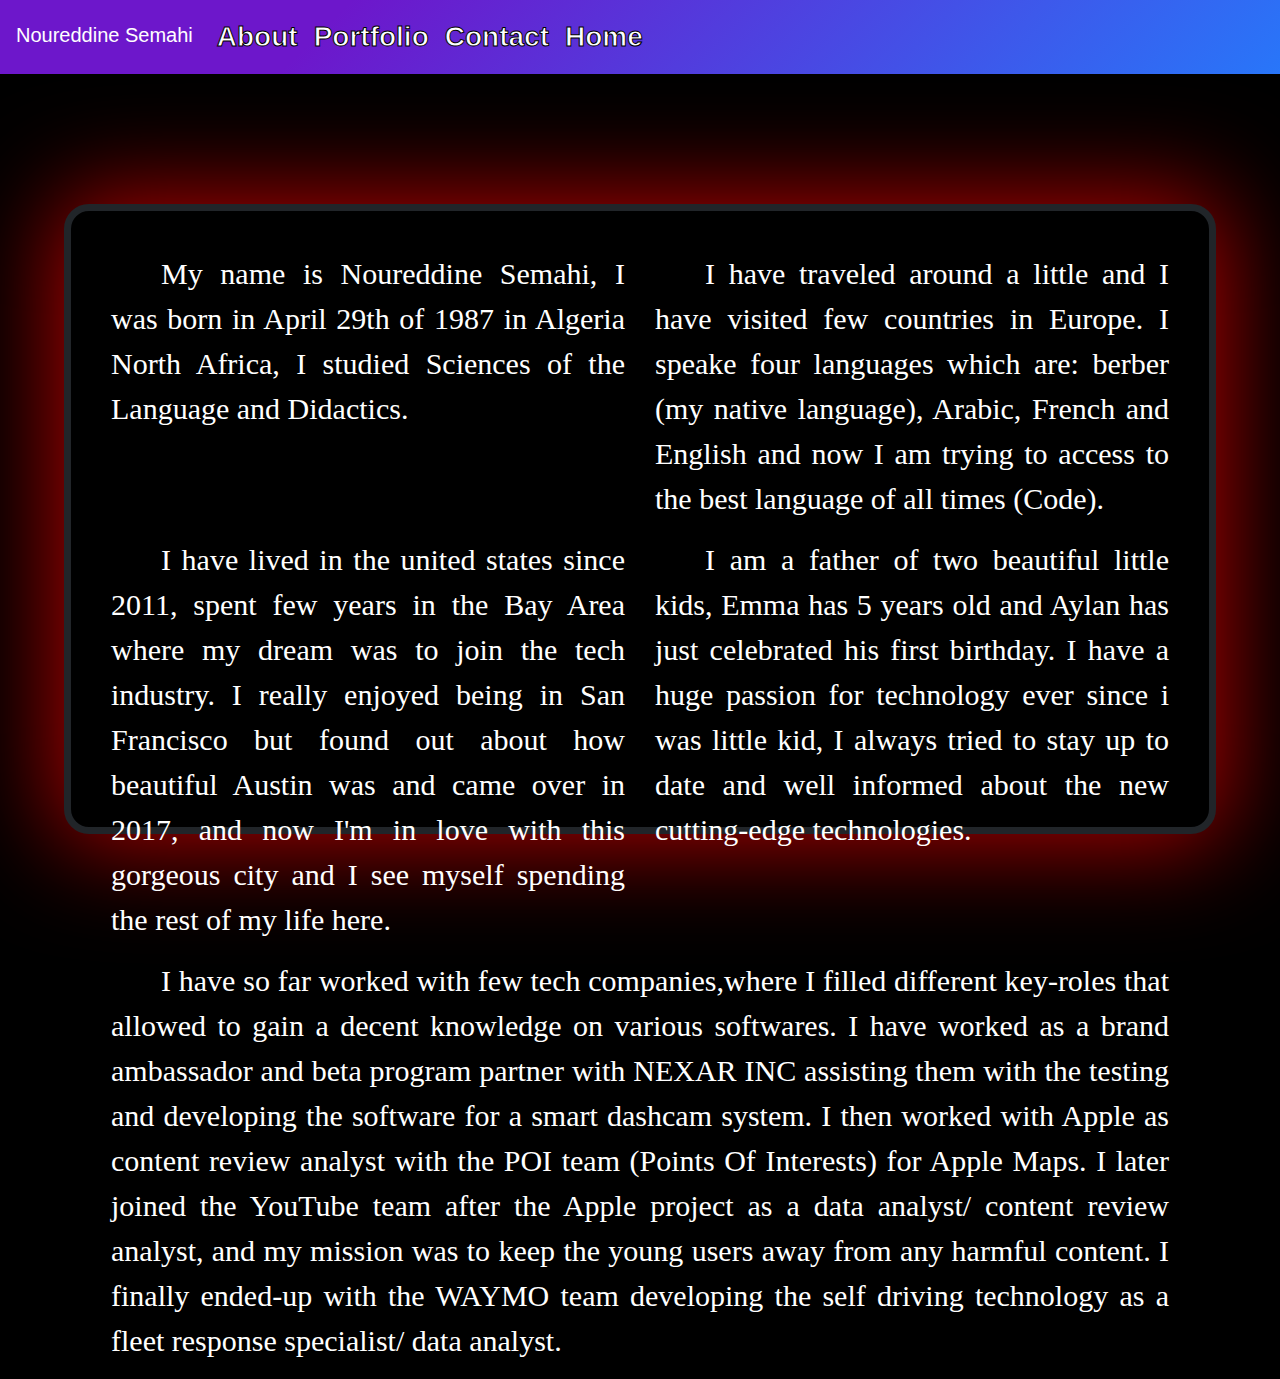
<file: aboutme.html>
<!DOCTYPE html>
<html>
	<head>
        <title>About me</title>
        <link rel="stylesheet" href="https://maxcdn.bootstrapcdn.com/bootstrap/4.0.0/css/bootstrap.min.css">
		<link href="assets/css/aboutme.css" rel="stylesheet" type="text/css">
	</head>
	<body>
        
        <nav class="navbar navbar-expand-lg navbar-dark bg-dark">
            <span class="navbar-brand mb-1 h1">Noureddine Semahi</span>
            <button class="navbar-toggler" type="button" data-toggle="collapse" data-target="#navbarSupportedContent"
              aria-controls="navbarSupportedContent" aria-expanded="false" aria-label="Toggle navigation">
              <span class="navbar-toggler-icon"></span>
            </button>
            <div class="collapse navbar-collapse" id="navbarSupportedContent">
              <ul class="nav navbar-nav navbar-right">
                <li class="nav-item">
                  <a class="nav-link" href="aboutme.html">About</a>
                </li>
                <li class="nav-item">
                  <a class="nav-link" href="#">Portfolio</a>
                </li>
                <li class="nav-item">
                  <a class="nav-link" href="contact.html">Contact</a>
                <li class="nav-item">
                  <a class="nav-link" href="index.html">Home</a>
                </li>
              </ul>
            </div>
        </nav>

        <header><b>ABOUT ME</b></header>

		<div class="content">
            <div class="row">
                <div class="col-md-6">
                    <p>My name is Noureddine Semahi, I was born in April 29th of 1987 in Algeria North Africa, I studied Sciences of the Language and Didactics.	
                    </p>
                </div>
                <div class="col-md-6">
                    <p> I have traveled around a little and I have visited few countries in Europe. I speake four languages which are: berber (my native language), Arabic, French and English and now I am trying to access to the best language of all times (Code).
                    </p>
                </div>
            </div>

            <div class="row">
                <div class="col-md-6">
                    <p>I have lived in the united states since 2011, spent few years in the Bay Area where my dream was to join the tech industry. I really enjoyed being in San Francisco but found out about how beautiful Austin was and came over in 2017, and now I'm in love with this gorgeous city and I see myself spending the rest of my life here.
                    </p>
                </div>
                <div class="col-md-6">
                    <p>I am a father of two beautiful little kids, Emma has 5 years old and Aylan has just celebrated his first birthday.
                        I have a huge passion for technology ever since i was little kid, I always tried to stay up to date and well informed about the new cutting-edge technologies.
                    </p>
                </div>
            </div>

            <div class="row">
                <div class="col-md-12">
                    <p>I have so far worked with few tech companies,where I filled different key-roles that allowed to gain a decent knowledge on various softwares.
                        I have worked as a brand ambassador and beta program partner with NEXAR INC assisting them with the testing and developing the software for a smart dashcam system. I then worked with Apple as content review analyst with the POI team (Points Of Interests) for Apple Maps. I later joined the YouTube team after the Apple project as a data analyst/ content review analyst, and my mission was to keep the young users away from any harmful content.
                        I finally ended-up with the WAYMO team developing the self driving technology as a fleet response specialist/ data analyst.
                    </p>
                </div>
                
            </div>
        </div>
        
	</body>
	</html>
</file>
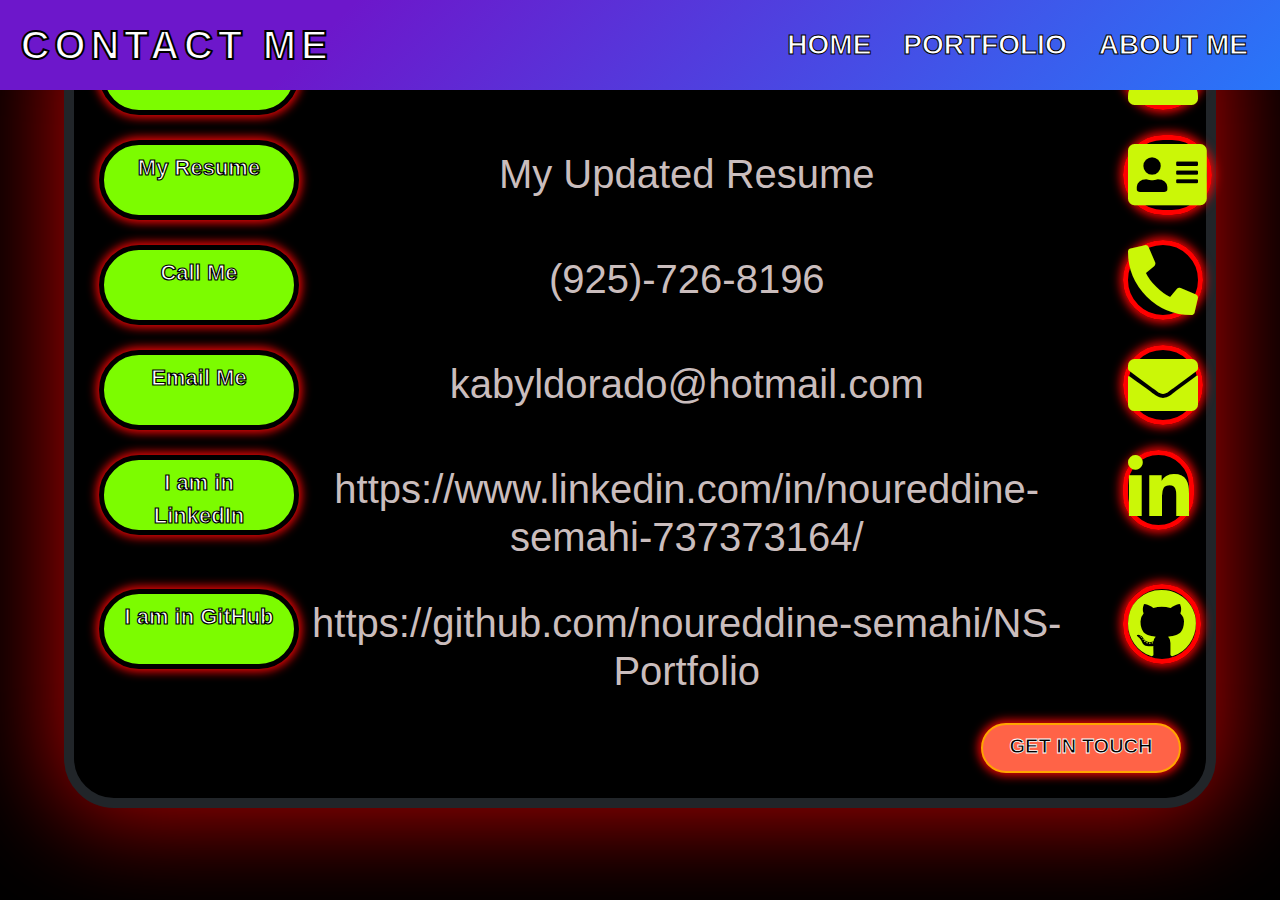
<file: contact.html>
<!DOCTYPE html>
<html lang="en-us">

<head>

  <meta charset="UTF-8">
  <meta name="viewport" content="width=device-width, initial-scale=1">

  <title>NS Portfolio</title>

  <!--bootstrap css file-->

  <link rel="stylesheet" href="https://cdnjs.cloudflare.com/ajax/libs/twitter-bootstrap/4.5.0/css/bootstrap.min.css">
  <!--custom css file-->
  <link href="assets/css/contactinfo.css" rel="stylesheet" type="text/css">
  <!--font awesome icons-->
  <link href="assets/css/fontawesome-free-5.13.1-web/css/all.min.css" rel="stylesheet">
  <!--google fonts-->
  <link href="https://fonts.googleapis.com/css2?family=Londrina+Sketch&display=swap" rel="stylesheet">
</head>

<body>

  <!--====================Start Navbar area======================-->
    <nav class="navbar">
        <div class="brand-title">CONTACT ME</div>
            <a href="#" class="toggle-button">
            <span class="bar"></span>
            <span class="bar"></span>
            <span class="bar"></span>
            </a>
        <div class="navbar-links">
            <ul>
                <li>
                    <a href="index.html">HOME</a>
                </li>
                <li>
                    <a href="portfolio.html">PORTFOLIO</a>
                </li>
                <li>
                    <a href="aboutme.html">ABOUT ME</a>
                </li>
            </ul>
        </div>
    </nav>

    <!--====================End Header Area======================-->

    <!--====================start content Area======================-->
    
	<div class="content">

        <div class="row">
            <div class="col-md-2">
                <a type="button" class="btn" href="here-i-am.html">Here I Am</a>
            </div>
            <div class="col-md-9">
                <h2>Noureddine Semahi</h2>
            </div>
            <div class="col-md-1">
                <i class="fas fa-user-alt"></i>
            </div>    
        </div>

        <div class="row">
            <div class="col-md-2">
                <a type="button" class="btn" href="https://drive.google.com/file/d/1CtQgd4s2RXfmQXgLi8mEguKk21gusIGr/view?usp=sharing">My Resume</a>
            </div>
            <div class="col-md-9">
                <h2>My Updated Resume</h2>
            </div>
            <div class="col-md-1">
                <i class="fas fa-address-card"></i>
            </div>    
        </div>

        <div class="row">
            <div class="col-md-2">
                <a type="button" class="btn">Call Me</a>
            </div>
            <div class="col-md-9">
                <h2>(925)-726-8196</h2>
            </div>
            <div class="col-md-1">
                <i class="fas fa-phone-alt"></i>
            </div>
        </div>

        <div class="row">
            <div class="col-md-2">
                <a type="button" class="btn" href="get-in-touch.html">Email Me</a>
            </div>
            <div class="col-md-9">
                <h2>kabyldorado@hotmail.com</h2>
            </div>
            <div class="col-md-1">
                <i class="fas fa-envelope"></i>
            </div>  
        </div>

        <div class="row">
            <div class="col-md-2">
                <a type="button" class="btn" href="https://www.linkedin.com/in/noureddine-semahi-737373164/">I am in LinkedIn</a>
            </div>
            <div id="h1"class="col-md-9">
                <h2 id="h2">https://www.linkedin.com/in/noureddine-semahi-737373164/</h2>
                <span>please click the button on the left to visit the LinkedIn page.</span>
            </div>        
            <div class="col-md-1">
                <i class="fab fa-linkedin-in"></i>
            </div>    
        </div>

        <div class="row">
            <div class="col-md-2">
                <a type="button" class="btn" href="https://github.com/noureddine-semahi/NS-Portfolio">I am in GitHub</a>
            </div>
            <div class="col-md-9">
                <h2 id="h2">https://github.com/noureddine-semahi/NS-Portfolio</h2>
                <span>please click the button on the left to visit the Github page.</span>
            </div>
            <div class="col-md-1">
                <i class="fab fa-github" ></i>
            </div>
        </div>
        <div class="row">
            <div class="col-lg-12">
                <!-- <a class="get"href="get-in-touch.html">GET IN TOUCH</a> -->
                <a id="get" type="button" class="btn get" href="get-in-touch.html">GET IN TOUCH</a>
            </div>
        </div>
    </div>
    

    <!--====================End content Area======================-->
    <script src="assets/js/bootstrap.min.js"></script>
    <script src="assets/js/script.js"></script>
</body>
</html>
</file>
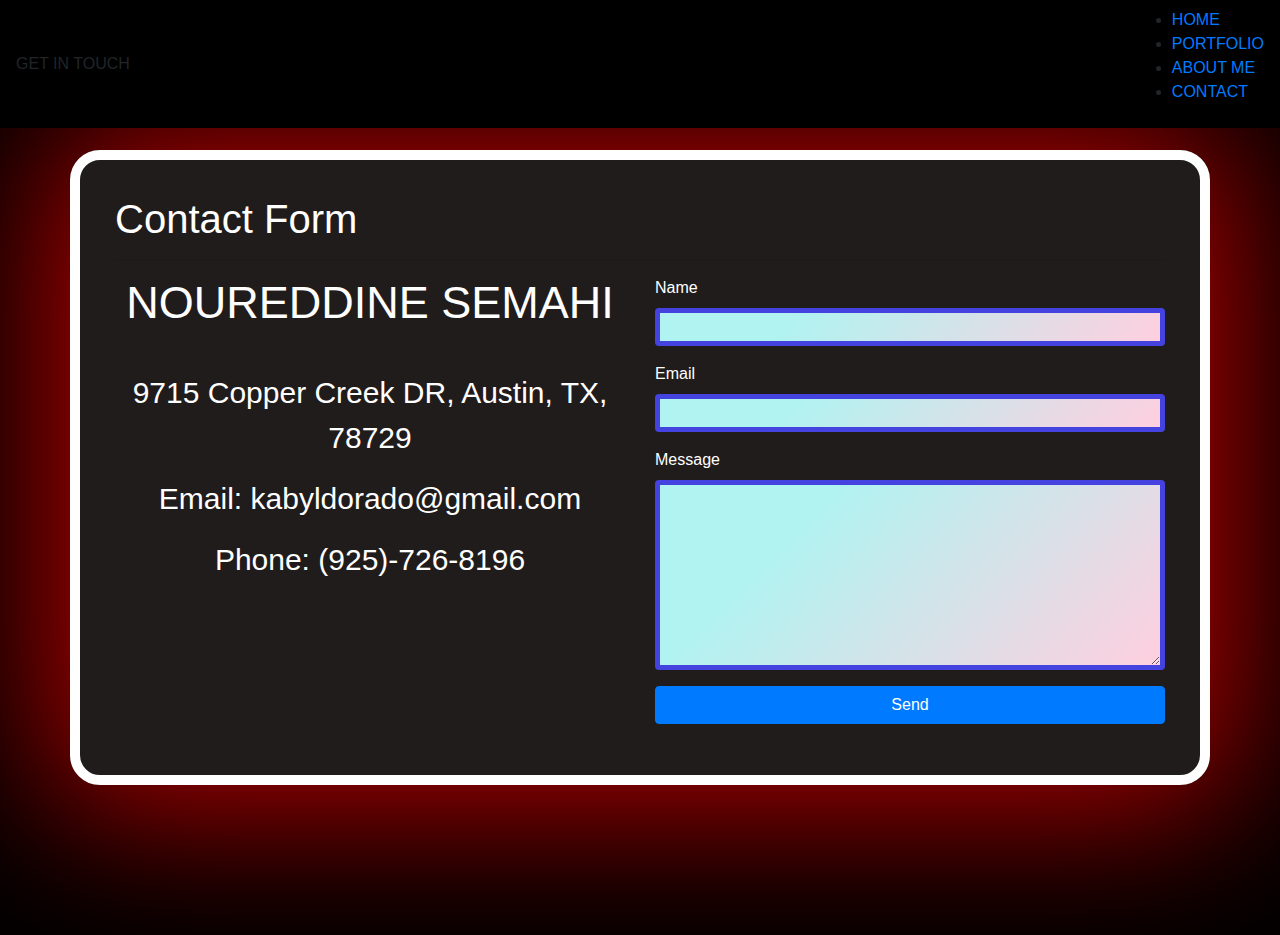
<file: get-in-touch.html>
<!DOCTYPE html>
<html lang="en-us">

<head>

  <meta charset="UTF-8">
  <meta name="viewport" content="width=device-width, initial-scale=1">

  <title>NS Portfolio</title>

  <!--bootstrap css file-->

  <link rel="stylesheet" href="https://cdnjs.cloudflare.com/ajax/libs/twitter-bootstrap/4.5.0/css/bootstrap.min.css">
  <!--custom css file-->
  <link href="assets/css/get-in-touch.css" rel="stylesheet" type="text/css">
  <!--google fonts-->
</head>

<body>

  <!--====================Start Navbar area======================-->
  <nav class="navbar">
    <div class="brand-title">GET IN TOUCH</div>
    <a href="#" class="toggle-button">
      <span class="bar"></span>
      <span class="bar"></span>
      <span class="bar"></span>
    </a>
    <div class="navbar-links">
      <ul>
        <li>
          <a href="index.html">HOME</a>
        </li>
        <li>
          <a href="portfolio.html">PORTFOLIO</a>
        </li>
        <li>
          <a href="aboutme.html">ABOUT ME</a>
        </li>
        <li>
          <a href="contact.html">CONTACT</a>
        </li>
      </ul>
    </div>
  
  </nav>

  <div class="container contact-form">
    <h1>Contact Form</h1>
    <hr>
  
    <div class="row">

        <div class="col-md-6">
            <h3>NOUREDDINE SEMAHI</h3>
            <address>9715 Copper Creek DR, Austin, TX, 78729</address>
            <p>Email: kabyldorado@gmail.com</p>
            <p>Phone: (925)-726-8196</p>
        </div>
  
      <div class="col-md-6">
            <div class="form-group">
              <label>Name</label>
              <input type="text" class="form-control">
            </div>

            <div class="form-group">
                <label>Email</label>
                <input type="text" class="form-control">
            </div>

            <div class="form-group">
                <label>Message</label>
                <textarea class="form-control" rows="7"></textarea>
            </div>

            <div class="form-group">
                <button class="btn btn-primary btn-block">Send</button>
            </div>

        </div>
  
  
    </div>
  
  <!--bootstrap js file-->
  <script src="assets/js/bootstrap.min.js"></script>
  <script src="assets/js/script.js"></script>

</body>
</html>
</file>
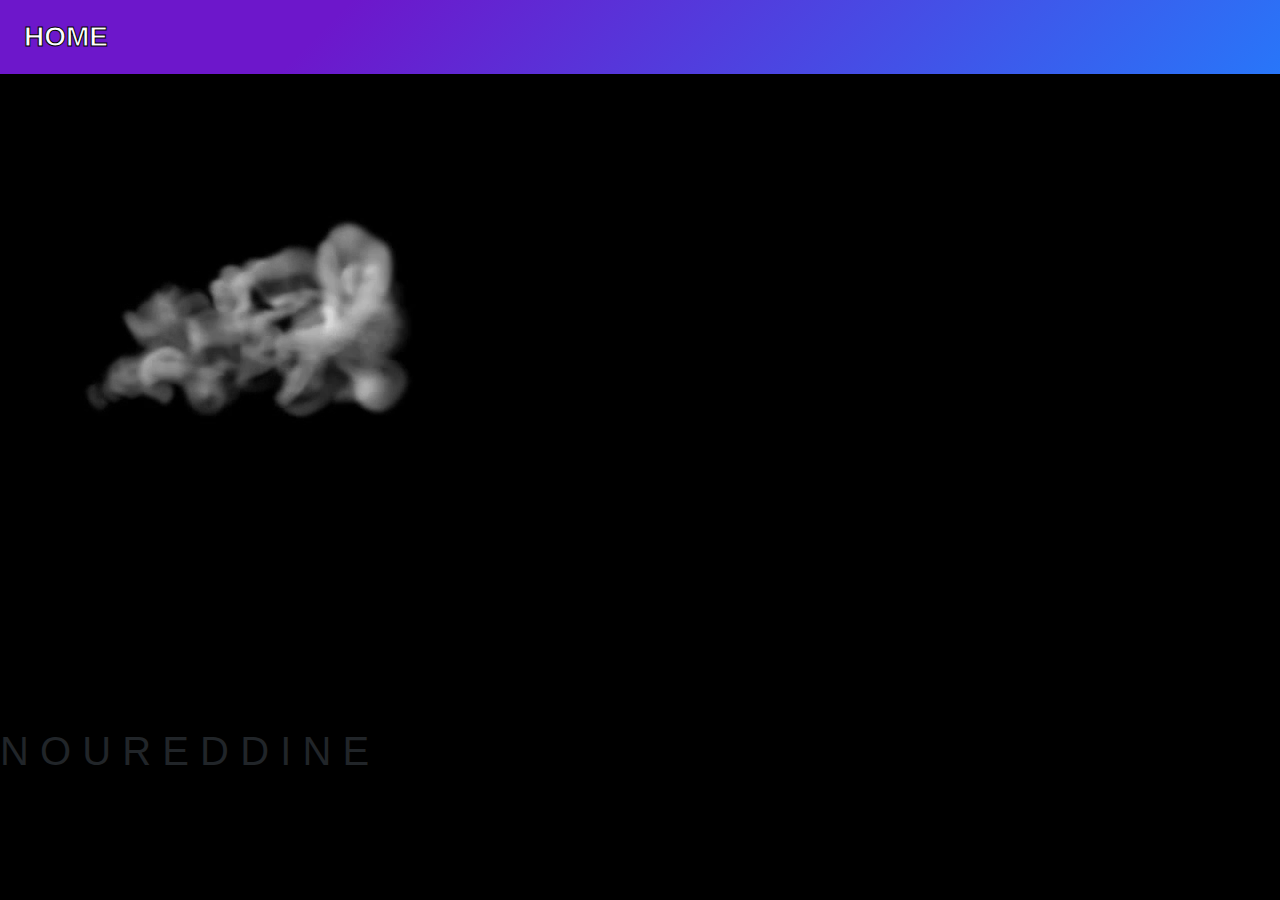
<file: here-i-am.html>
<!DOCTYPE html>
<html lang="en-us">

<head>

  <meta charset="UTF-8">
  <meta name="viewport" content="width=device-width, initial-scale=1">

  <title>NS Portfolio</title>

  <!--bootstrap css file-->
  <link
  <link rel="stylesheet" href="https://cdnjs.cloudflare.com/ajax/libs/twitter-bootstrap/4.5.0/css/bootstrap.min.css">
  <!--custom css file-->
  <link href="assets/css/here-i-am.css" rel="stylesheet" type="text/css">
  <!--google fonts-->
</head>

<body>

  <!--====================Start Navbar area======================-->
    <nav class="navbar navbar-expand-md navbar-dark">
    
        <div class="collapse navbar-collapse" id="navbarSupportedContent">
            <div class="nav navbar-nav navbar-right">
               <a class="nav-link" href="index.html">HOME</a>
            </div> 
        </div> 
    </nav>
  <!--====================End Navbar area======================-->
  
  <!--====================Start content area======================-->
  <section>
      <video src="assets/images/smoke.mp4" autoplay muted></video>
      <h1>
          <span>N</span>
          <span>O</span>
          <span>U</span>
          <span>R</span>
          <span>E</span>
          <span>D</span>
          <span>D</span>
          <span>I</span>
          <span>N</span>
          <span>E</span>
      </h1>
  </section>




  <!--bootstrap js file-->
  <script src="assets/js/bootstrap.min.js"></script>

</body>
</html>
</file>
<file: assets/css/aboutme.css>
*{
    box-sizing: border-box;
}
body {
    margin: 0;
    padding: 0;
    overflow: hidden;
    background-color: black;
    z-index: 1;
}

body::-webkit-scrollbar {
    display: none;
}


.navbar {
    display: flex;
    justify-content: space-between;
    align-items: center;
    position: fixed;
    z-index: 2;
    top: 0;
    width: 100%;
    background-color: #2876f9;
    background-image: linear-gradient(315deg, #2876f9 0%, #6d17cb 74%);
    color: white;
}

.brand-title {
    font-size: 40px;
    margin: .3rem;
    font-weight: bolder;
    letter-spacing: 0.3rem;
    -webkit-text-fill-color: white; 
    -webkit-text-stroke-width: 2px;
    -webkit-text-stroke-color: black;
    

}

.navbar-links ul {
    margin: 0;
    padding: 0;
    display: flex;
}

.navbar-links li {
    list-style: none;
}


.navbar-links li a {
    text-decoration: none;
    color: white;
    padding: 1rem;
    display: block;

}

.navbar-links li:hover {
    background-color: #2876f9;
    background-image: linear-gradient(315deg, #6d17cb 0%, #2876f9 74%);
    border-radius: 50px 50px 50px 50px;
}

.toggle-button {
    position: absolute;
    top: 1.5rem;
    right: 1rem;
    display: none;
    flex-direction: column;
    justify-content: space-between;
    width: 30px;
    height: 21px;
}

.toggle-button .bar {
    height: 3px;
    width: 100%;
    background-color: white;
    border-radius: 10px;
}

a {
    font-size: 28px;
    text-align: center;
    color: white;
    font-weight: bolder;
    -webkit-text-fill-color: white; 
    -webkit-text-stroke-width: 1px;
    -webkit-text-stroke-color: black;
}

h1 {   
    color: black;
    font-family: 'Londrina Sketch', cursive;
	text-align: left;
    text-decoration: underline;
}
.content {
    background: black;
    border: 7px solid;
    -webkit-box-shadow: 20px 20px 50px 10px rgba(248, 1, 1, 0.7);
    -moz-box-shadow: 20px 20px 50px 10px rgba(248, 1, 1, 0.7);
    box-shadow: 0px 0px 100px 10px rgba(248, 1, 1, 0.7);
    border-radius: 25px 25px 25px 25px;
    width: 90vw;
    height: 70vh;
    padding: 40px;
    margin: 180px auto;
    font-family: calibri, cursive;
    transition: .5s;
}
p {
	text-align: justify;
	text-decoration: none;
	font-weight: none;
	color: white;
	text-indent: 50px;
	font-size: 30px;
    font-style: bold ;
    transition: .5s;
}

@media (max-width: 720px) {
    body {
        margin: 0;
        padding: 0;
        overflow-y: scroll;
        background-color: black;
        z-index: 1;
    }
    .toggle-button {
        display: flex;

    }
    .brand-title {
        font-size: 35px;
        margin: auto;
    }
    .navbar-links {
        display: none;
        width: 100%;

    }
    .navbar-links ul {
        width: 100%;
        flex-direction: column;
    }
    .navbar-links li {
        text-align: center;
    }
    .navbar-links li a {
        padding: 0.5rem 1rem;
    }
    .navbar-links.active {
        display: flex;
    }
    .navbar-links li:hover {
        background-color: #2876f9;
        background-image: linear-gradient(315deg, #6d17cb 0%, #2876f9 74%);
    }
    .navbar {
        flex-direction: column;
        align-items: flex-start;
        background-color: rgb(70, 6, 6);
    }
    .content {
        background: black;
        border: 7px solid;
        -webkit-box-shadow: 40px 50px 160px 30px rgba(248, 1, 1, 0.7);
        -moz-box-shadow: 40px 50px 160px 30px rgba(248, 1, 1, 0.7);
        box-shadow: 0px 0px 160px 30px rgba(248, 1, 1, 0.7);
        border-radius: 50px 50px 50px 50px;
        width: 96vw;
        height: auto;
       
        margin: 90px auto;
        font-family: calibri, cursive;
        transition: .5s;
    }
    p {
        font-family: 'Lucida Sans', 'Lucida Sans Regular', 'Lucida Grande', 'Lucida Sans Unicode', Geneva, Verdana, sans-serif;
        text-align: justify;
        text-decoration: none;
        font-weight: none;
        color: white;
        text-indent: 15px;
        font-size: 22px;
        font-style: normal ;
        transition: .5s;
    }
}
</file>
<file: assets/css/contactinfo.css>
*{
    box-sizing: border-box;
}
body {
    margin: 0;
    padding: 0;
    overflow-y: scroll;
    background-color: black;
    z-index: 1;
}

body::-webkit-scrollbar {
    display: none;
}


.navbar {
    display: flex;
    justify-content: space-between;
    align-items: center;
    position: fixed;
    z-index: 2;
    top: 0;
    width: 100%;
    background-color: #2876f9;
    background-image: linear-gradient(315deg, #2876f9 0%, #6d17cb 74%);
    color: white;
}

.brand-title {
    font-size: 40px;
    margin: .3rem;
    font-weight: bolder;
    letter-spacing: 0.3rem;
    -webkit-text-fill-color: white; 
    -webkit-text-stroke-width: 2px;
    -webkit-text-stroke-color: black;
    

}

.navbar-links ul {
    margin: 0;
    padding: 0;
    display: flex;
}

.navbar-links li {
    list-style: none;
}


.navbar-links li a {
    text-decoration: none;
    color: white;
    padding: 1rem;
    display: block;

}

.navbar-links li:hover {
    background-color: #2876f9;
    background-image: linear-gradient(315deg, #6d17cb 0%, #2876f9 74%);
    border-radius: 50px 50px 50px 50px;
}

.toggle-button {
    position: absolute;
    top: 1.5rem;
    right: 1rem;
    display: none;
    flex-direction: column;
    justify-content: space-between;
    width: 30px;
    height: 21px;
}

.toggle-button .bar {
    height: 3px;
    width: 100%;
    background-color: white;
    border-radius: 10px;
}

a {
    font-size: 28px;
    text-align: center;
    color: white;
    font-weight: bolder;
    -webkit-text-fill-color: white; 
    -webkit-text-stroke-width: 1px;
    -webkit-text-stroke-color: black;
}

.content {
    background-color: black;
    border: 10px solid;
    -webkit-box-shadow: 20px 20px 50px 10px rgba(248, 1, 1, 0.7);
    -moz-box-shadow: 20px 20px 50px 10px rgba(248, 1, 1, 0.7);
    box-shadow: 0px 0px 100px 10px rgba(248, 1, 1, 0.7);
    width: 90%;
    height: 95vh;
    height: auto;
	padding: 5px;
    margin: auto;
    min-margin-top:
    font-family: calibri;
    transition: .5s;
    border-radius: 50px 50px 50px 50px;
}

h2 {
	font-size: 40px;
    color: rgb(202, 189, 189);
    margin-top: 15px;
    text-align: center;
}
h2:hover {
    font-size: 50px;
    color: rgb(243, 10, 10);
    font-weight: bolder;
    transition: .2s;
    text-align: center;
}
#h2:hover {
    font-size: 40px;
}

.fab, .fas {
  
    color: rgb(203, 247, 7);
    font-size: 70px;
    border: 5px solid red ;
    border-radius: 50%;
    transition: .5s;
    border-radius: 50px 50px 50px 50px;
    box-shadow: 0px 0px 10px 3px rgb(231, 5, 5);
}

.fab:hover,.fas:hover {
    font-size: 75px;
    color: red;
    border: 4px solid  rgb(247, 227, 49);
    border-radius: 50%;
    transition: .5s;
    border-radius: 50px 50px 50px 50px;
    box-shadow: 0px 0px 10px 3px rgb(231, 193, 22);
}

.btn {
    width: 200px;
    height: 80px;
    margin: 5px;
    font-family: Verdana, Geneva, Tahoma, sans-serif;
    border: 5px solid black;
    border-radius: 50px 50px 50px 50px;
    box-shadow: 0px 0px 10px 3px rgb(231, 5, 5);
    font-size: 22px;
    font-weight: bolder;
    background-color: lawngreen;
    -webkit-text-fill-color: white; 
    -webkit-text-stroke-width: 1.2px;
    -webkit-text-stroke-color: black;
}

.btn:hover {
    color: red;
    border-radius: 50px 50px 50px 50px;
    box-shadow: 0px 0px 10px 3px rgb(231, 193, 22);
}

#get {
    color: black;
    justify-items: center;
    float: right;
    font-weight: bolder;
    background-color: tomato;
    border-radius: 40px 40px 40px 40px;
    border: 2px solid orange;
    -webkit-text-fill-color: black; 
    -webkit-text-stroke-width: 0.8px;
    -webkit-text-stroke-color: white;
    height: 50px;
    width: 200px;
    font-size: 20px;
}
#get:hover {
    text-decoration: unset;
}
.row {
    margin: 15px auto;
}

span {
    display: none;
}


@media (max-width: 720px) {
    body {
        margin: 0;
        padding: 0;
        overflow-y: scroll;
        background-color: black;
        z-index: 1;
    }
    .toggle-button {
        display: flex;

    }
    .brand-title {
        font-size: 35px;
        margin: auto;
    }
    .navbar-links {
        display: none;
        width: 100%;

    }
    .navbar-links ul {
        width: 100%;
        flex-direction: column;
    }
    .navbar-links li {
        text-align: center;
    }
    .navbar-links li a {
        padding: 0.5rem 1rem;
    }
    .navbar-links.active {
        display: flex;
    }
    .navbar-links li:hover {
        background-color: #2876f9;
        background-image: linear-gradient(315deg, #6d17cb 0%, #2876f9 74%);
    }
    .navbar {
        width: 100vw;
        flex-direction: column;
        align-items: flex-start;
        background-color: rgb(70, 6, 6);
    }
    #get {
        
        background-color: tomato;
        border-radius: 40px 40px 40px 40px;
        border: 3px solid orange;
        -webkit-text-fill-color: black; 
        -webkit-text-stroke-width: 0.3px;
        -webkit-text-stroke-color: white;
        position: relative;
        writing-mode: vertical-rl;
        transform: rotate(270deg);
        float: unset;
        margin-left: 200px;
        width: 63px;
        height: 200px;
        font-size: 20px;
    }
    #get:hover {
        text-decoration: unset;
    }
   
    .content {
        background-color: black;
        border: 5px solid;
        -webkit-box-shadow: 20px 20px 50px 10px rgba(248, 1, 1, 0.7);
        -moz-box-shadow: 20px 20px 50px 10px rgba(248, 1, 1, 0.7);
        box-shadow: 0px 0px 100px 10px rgba(248, 1, 1, 0.7);
        width: 100%;
        height: 80%;
        padding: 1px;
        margin: 90px auto;
        font-family: calibri;
        transition: .5s;
        border-radius: 25px 25px 25px 25px;
    }
    
    
    h2 {
        font-size: 25px;
        color: rgb(202, 189, 189);
        margin-top: 80px;
        width: 55vw;
        
    }
    h2:hover {
        font-size: 26px;
        color: rgb(243, 10, 10);
        font-weight: bolder;
        transition: .2s;
        text-align: unset;
    }
    #h2 {
        font-size: 21px;
        width: 55vw;
        flex-direction: column;
        display: none;
        margin-top: 40px;
        text-align: center;
    }
    #h1 {
        display:inline-block;
    }
    #h2:hover {
        font-size: 26px;
    }
    .fab, .fas {
        color: rgb(203, 247, 7);
        font-size: 40px;
        border: 5px solid  red;
        border-radius: 50%;
        transition: .5s;
        border-radius: 50px 50px 50px 50px;
        box-shadow: 0px 0px 10px 3px rgb(231, 5, 5);
        margin: 70px 0 70px 10px;
    }
    .fab:hover, .fas:hover {
        font-size: 45px;
        color: red;
        border: 4px solid  rgb(247, 227, 49);
        border-radius: 50%;
        transition: .5s;
        border-radius: 50px 50px 50px 50px;
        box-shadow: 0px 0px 10px 3px rgb(231, 193, 22);
    }
    .btn {
        position: relative;
        writing-mode: vertical-rl;
        transform: rotate(180deg);
        margin: 20px auto 20px -5px;
        
        width: 50px;
        height: 170px;
        border: 5px solid black;
        border-radius: 50px 50px 50px 50px;
        box-shadow: 0px 0px 10px 3px rgb(231, 5, 5);
        font-size: 15px;
        font-weight: bolder;
        color: white;
        background-color: lawngreen;
        -webkit-text-fill-color: white; 
        -webkit-text-stroke-width: 1px;
        -webkit-text-stroke-color: black;
    }
    .btn:hover {
        color: red;
        border-radius: 50px 50px 50px 50px;
        box-shadow: 0px 0px 10px 3px rgb(231, 193, 22);
    }
    .row {
        margin: 0px auto 5px;
        display: flex;
        border: 2px solid grey;
        border-radius: 25px 25px 25px 25px;
    } 
    .col-md-2 {
        width: 15vw;
    }
    .col-md-9 {
        width: 60vw;
    }
    .col-md-1 {
        width: 15vw;
    }
    span {
        display: initial;
    }
}
@media (max-width: 400px) {
    .get {
        margin-right: auto;
    }
}
</file>
<file: assets/css/get-in-touch.css>
*
body {
    margin: 0;
    padding: 0;
    overflow: hidden;
    background-color: black;
}


.navbar {
    width: 100%;
    position: absolute;
    top: 0;
    background-color: black;
}

.collapse {
    position: relative;
    align-content: center;
    align-items: center;
    background-color: black;
}

.nav-item  {
    margin: 10px;
    border: 3px solid;
    border-radius: 50px 50px 50px 50px;
    border-color: rgb(58, 56, 56);
    transition: .5s;
    color:  black;
    -webkit-box-shadow: inset 0px 0px 20px -1px rgba(248, 8, 8, 0.91);
    -moz-box-shadow: inset 0px 0px 20px -1px rgba(248, 8, 8, 0.91);
    box-shadow: inset 0px 0px 20px -1px rgba(248, 8, 8, 0.911);

}

.nav-item-2 {
    float: right;
    margin: 10px;
    border: 3px solid;
    border-radius: 50px 50px 50px 50px;
    border-color: rgb(58, 56, 56);
    transition: .5s;
    color:  black;
    -webkit-box-shadow: inset 0px 0px 20px -1px rgba(248, 8, 8, 0.91);
    -moz-box-shadow: inset 0px 0px 20px -1px rgba(248, 8, 8, 0.91);
    box-shadow: inset 0px 0px 20px -1px rgba(248, 8, 8, 0.911);
}

.nav-link {
    font-size: 30px;
    font-weight: bolder;
    font-family: Georgia, 'Times New Roman', Times, serif;
    color:  black;
}
.nav-link:hover {
    color: red;
    font-size: 30px;
    border: 3px solid;
    border-radius: 50px 50px 50px 50px;
    border-color: rgb(238, 30, 30);
    transition: background-color 0.2s ease;
    display: block;
    -webkit-box-shadow: 0px 0px 162px 4px rgba(250,0,0,0.74);
    -moz-box-shadow: 0px 0px 162px 4px rgba(250,0,0,0.74);
    box-shadow: 0px 0px 162px 4px rgba(250,0,0,0.74);
} 
.contact-form {
    background: rgba(53, 47, 47, 0.6);
    border: 10px solid white;
    color: white;
    margin: 150px auto;
    padding: 35px;
    -webkit-box-shadow: 40px 50px 160px 30px rgba(248, 1, 1, 0.7);
    -moz-box-shadow: 40px 50px 160px 30px rgba(248, 1, 1, 0.7);
    box-shadow: 0px 0px 160px 30px rgba(248, 1, 1, 0.7);
    border-radius: 30px 30px 30px 30px;

}

h3 {
    text-align: center;
    font-size: 45px;
    margin-bottom: 40px;
}
address {
    text-align: center;
    font-size: 30px;
}

p {
    text-align: center;
    font-size: 30px;
}

.form-control {
    border: 5px solid rgb(69, 67, 224);
    background-color: #ffcfdf;
    background-image: linear-gradient(315deg, #ffcfdf 0%, #b0f3f1 74%);
}
</file>
<file: assets/css/here-i-am.css>
*{
    box-sizing: border-box;
}
body {
    margin: 0;
    padding: 0;
    overflow: hidden;
    background-color: black;
    z-index: 1;
}

body::-webkit-scrollbar {
    display: none;
}


.navbar {
    display: flex;
    justify-content: space-between;
    align-items: center;
    position: fixed;
    z-index: 2;
    top: 0;
    width: 100%;
    background-color: #2876f9;
    background-image: linear-gradient(315deg, #2876f9 0%, #6d17cb 74%);
    color: white;
}

.brand-title {
    font-size: 40px;
    margin: .3rem;
    font-weight: bolder;
    letter-spacing: 0.3rem;
    -webkit-text-fill-color: white; 
    -webkit-text-stroke-width: 2px;
    -webkit-text-stroke-color: black;
    

}

.navbar-links ul {
    margin: 0;
    padding: 0;
    display: flex;
}

.navbar-links li {
    list-style: none;
}


.navbar-links li a {
    text-decoration: none;
    color: white;
    padding: 1rem;
    display: block;

}

.navbar-links li:hover {
    background-color: #2876f9;
    background-image: linear-gradient(315deg, #6d17cb 0%, #2876f9 74%);
    border-radius: 50px 50px 50px 50px;
}

.toggle-button {
    position: absolute;
    top: 1.5rem;
    right: 1rem;
    display: none;
    flex-direction: column;
    justify-content: space-between;
    width: 30px;
    height: 21px;
}

.toggle-button .bar {
    height: 3px;
    width: 100%;
    background-color: white;
    border-radius: 10px;
}

a {
    font-size: 28px;
    text-align: center;
    color: white;
    font-weight: bolder;
    -webkit-text-fill-color: white; 
    -webkit-text-stroke-width: 1px;
    -webkit-text-stroke-color: black;
}
.container-fluid {
    display: flex;
}
.box {
    height: 80vh;
    width: 30vw;
    padding: 20px;
    margin: 150px auto;
    background: black;
    border: 7px solid;
    -webkit-box-shadow: 20px 20px 50px 10px rgba(248, 1, 1, 0.7);
    -moz-box-shadow: 20px 20px 50px 10px rgba(248, 1, 1, 0.7);
    box-shadow: 0px 0px 100px 10px rgba(248, 1, 1, 0.7);
    border-radius: 25px 25px 25px 25px;
    background-image: url(../images/texas-me.jpg);
    background-size: cover;
    background-repeat: no-repeat;
}

.box2 {
    height: 80vh;
    width: 40vw;
    padding: 20px;
    margin: 150px auto;
    background: black;
    border: 7px solid;
    -webkit-box-shadow: 20px 20px 50px 10px rgba(248, 1, 1, 0.7);
    -moz-box-shadow: 20px 20px 50px 10px rgba(248, 1, 1, 0.7);
    box-shadow: 0px 0px 100px 10px rgba(248, 1, 1, 0.7);
    border-radius: 25px 25px 25px 25px;
    background-image: url(../images/oasis.jpg);
    background-size: cover;
    background-repeat: no-repeat;
}

.box:hover, .box2:hover {
    height: 100vh;
    width: 50vw;
    margin: 10px auto;
        
}

@media (max-width: 720px) {
    body {
        margin: 0;
        padding: 0;
        overflow-y: scroll;
        background-color: black;
        z-index: 1;
    }
    .toggle-button {
        display: flex;

    }
    .brand-title {
        font-size: 35px;
        margin: auto;
    }
    .navbar-links {
        display: none;
        width: 100%;

    }
    .navbar-links ul {
        width: 100%;
        flex-direction: column;
    }
    .navbar-links li {
        text-align: center;
    }
    .navbar-links li a {
        padding: 0.5rem 1rem;
    }
    .navbar-links.active {
        display: flex;
    }
    .navbar-links li:hover {
        background-color: #2876f9;
        background-image: linear-gradient(315deg, #6d17cb 0%, #2876f9 74%);
    }
    .navbar {
        flex-direction: column;
        align-items: flex-start;
        background-color: rgb(70, 6, 6);
    }
    .container-fluid {
        display: flex;
        flex-direction: column;
        justify-content: space-evenly;
        margin: 0px auto;
    }
    .box {
        display: flexbox;
        height: 60vh;
        width: 80vw;
        padding: 0px;
        margin: 90px auto;
        background: black;
        border: 7px solid;
        -webkit-box-shadow: 20px 20px 50px 10px rgba(248, 1, 1, 0.7);
        -moz-box-shadow: 20px 20px 50px 10px rgba(248, 1, 1, 0.7);
        box-shadow: 0px 0px 100px 10px rgba(248, 1, 1, 0.7);
        border-radius: 25px 25px 25px 25px;
        background-image: url(../images/texas-me.jpg);
        background-size: cover;
        background-repeat: no-repeat;
        object-fit: contain;
    }
   
    .box2 {
        display: flexbox;
        height: 30vh;
        width: 80vw;
        padding: 0px;
        margin: 0px auto;
        background: black;
        border: 7px solid;
        -webkit-box-shadow: 20px 20px 50px 10px rgba(248, 1, 1, 0.7);
        -moz-box-shadow: 20px 20px 50px 10px rgba(248, 1, 1, 0.7);
        box-shadow: 0px 0px 100px 10px rgba(248, 1, 1, 0.7);
        border-radius: 25px 25px 25px 25px;
        background-image: url(../images/oasis.jpg);
        background-size: cover;
        background-repeat: no-repeat;
        object-fit: contain;
    
    }
    
}
</file>
